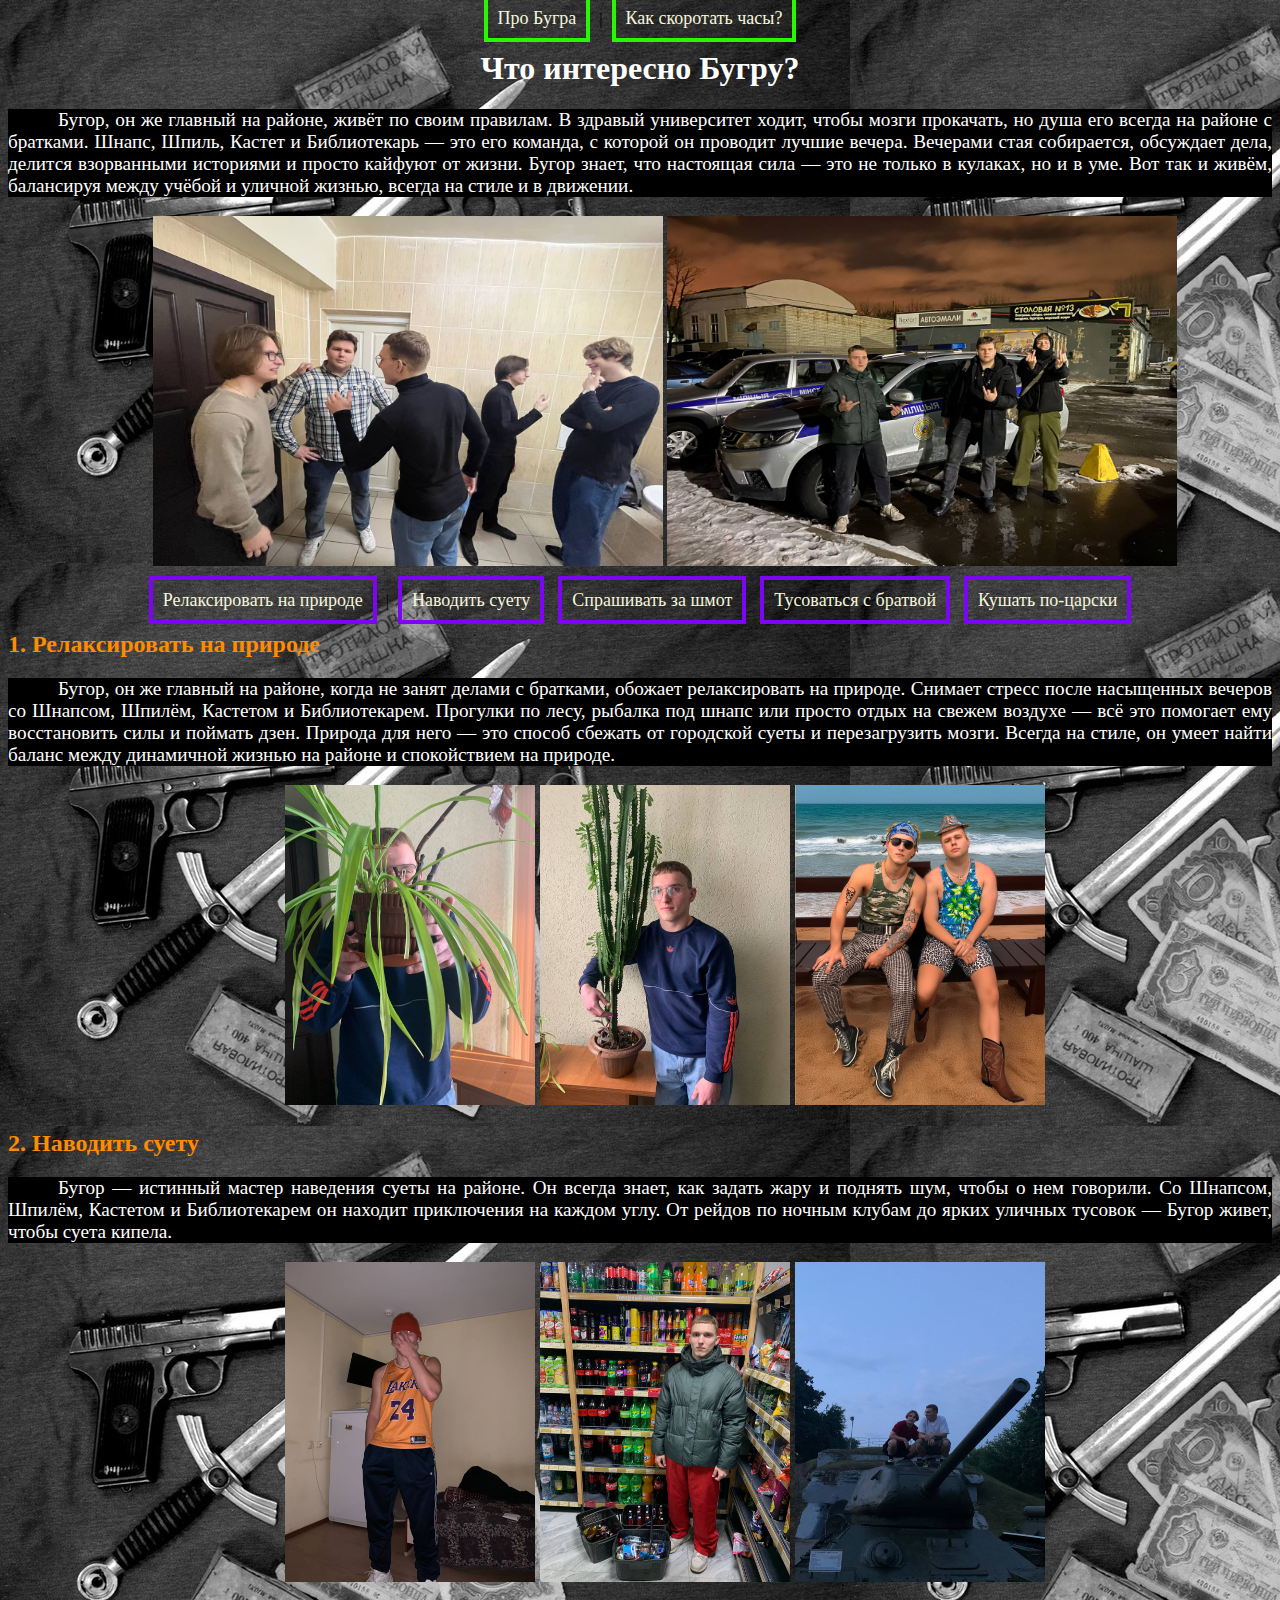
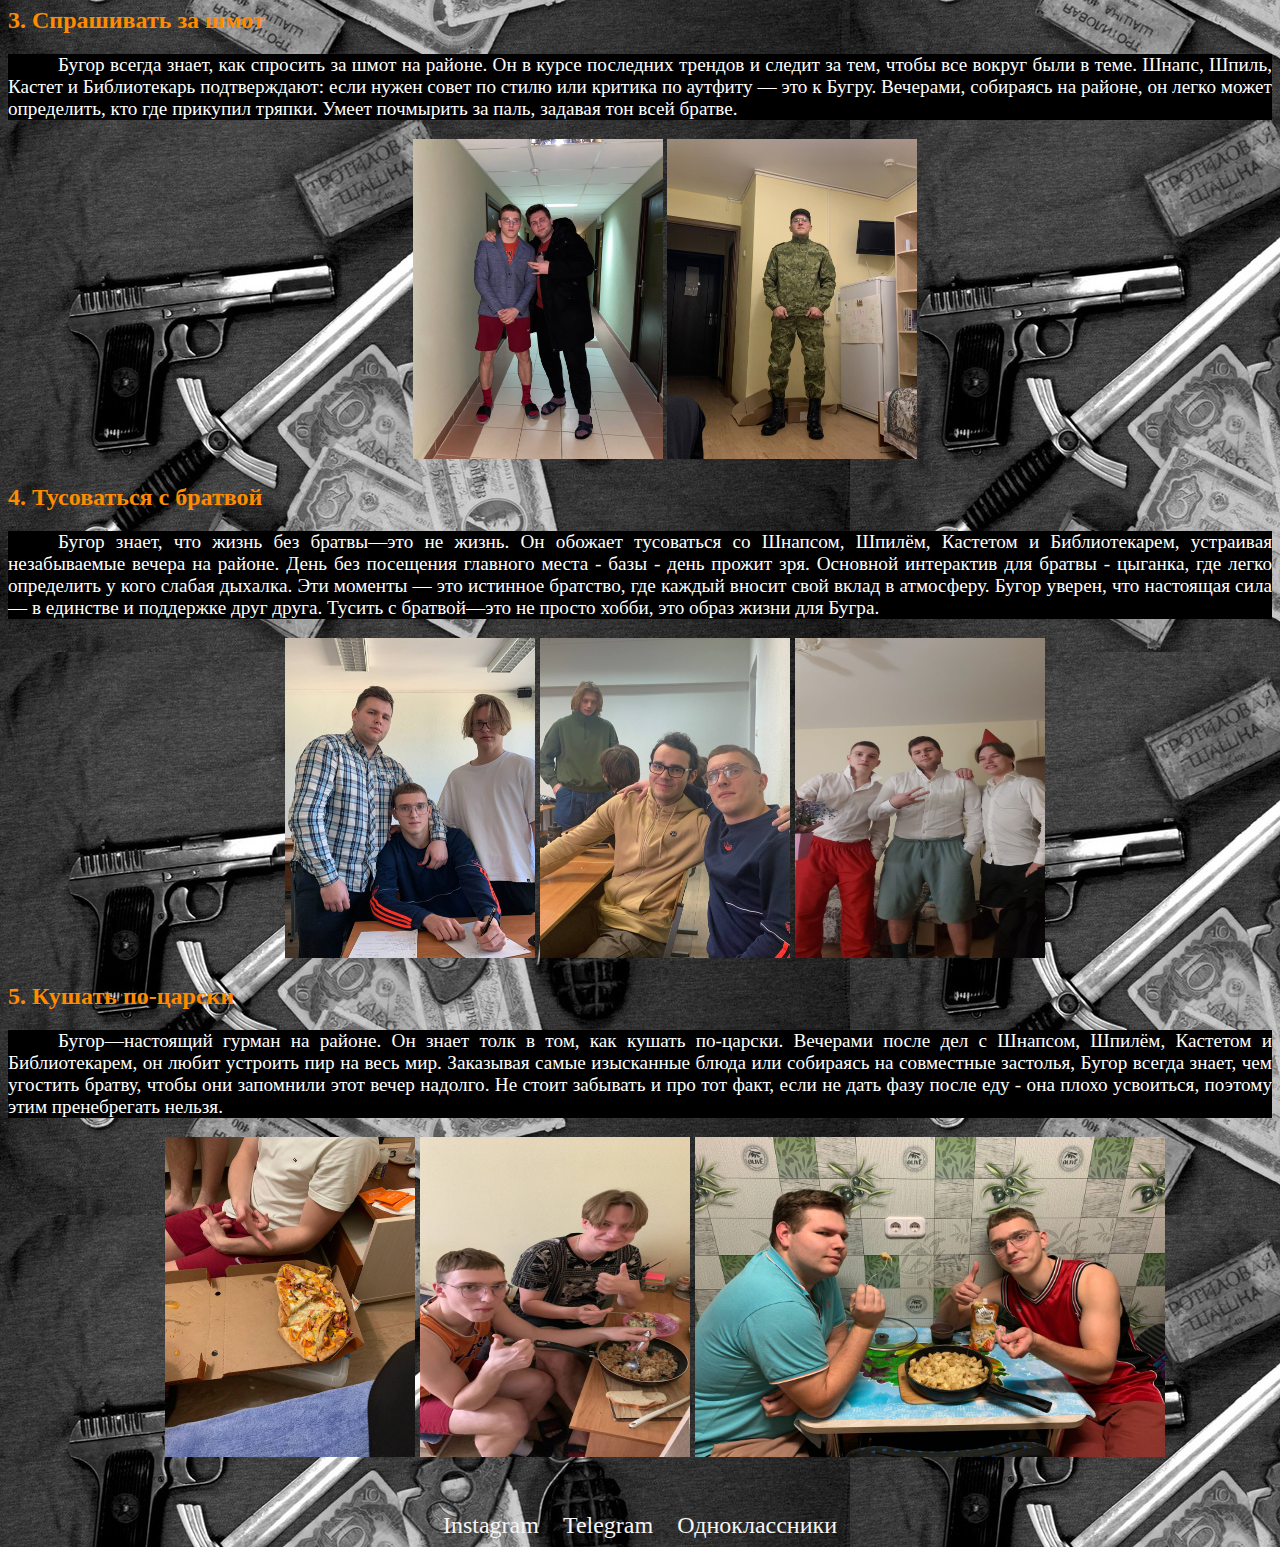
<file: index.html>
<html>
    <head>
       <title>Lab5</title>
       <link rel="stylesheet" href="stylee.css">
       <script> function showAlert() { alert("Смеётесь что-ли. Бугор не сидит в одноклассниках!!!"); } </script>
    </head>

    <body style="background-image:url('fon.png')">
        <nav align = "center">
            <a href="#about" class="nav-link">Про Бугра</a> |
            <a href="#hobby" class="nav-link">Как скоротать часы?</a>
        </nav>
        <section id ="about">
          <h1 align = "center">Что интересно Бугру?</h1>
          <div>
          <p class="black" align = "justify">Бугор, он же главный на районе, живёт по своим правилам. 
            В здравый университет ходит, чтобы мозги прокачать, но душа его всегда на районе с братками. 
            Шнапс, Шпиль, Кастет и Библиотекарь — это его команда, с которой он проводит лучшие вечера. 
            Вечерами стая собирается, обсуждает дела, делится взорванными историями и просто кайфуют от жизни. 
            Бугор знает, что настоящая сила — это не только в кулаках, но и в уме. 
            Вот так и живём, балансируя между учёбой и уличной жизнью, всегда на стиле и в движении.</p>
          </div>
          <p align = "center">
          <img src="bratva.png" width="510" height="350"> <img src="bratva2.png" width="510" height="350"></p>
        </section>
        <section id ="hobby">
            <nav align = "center">
                <a href="#hobby1" class="nav-link2">Релаксировать на природе</a> |
                <a href="#hobby2" class="nav-link2">Наводить суету</a>
                <a href="#hobby3" class="nav-link2">Спрашивать за шмот</a>
                <a href="#hobby4" class="nav-link2">Тусоваться с братвой</a>
                <a href="#hobby5" class="nav-link2">Кушать по-царски</a>
            </nav>
        <section id="hobby1">
            <h2>1. Релаксировать на природе</h2>
            <p class="black" align = "justify">Бугор, он же главный на районе, когда не занят делами с братками, обожает релаксировать на природе. 
                Снимает стресс после насыщенных вечеров со Шнапсом, Шпилём, Кастетом и Библиотекарем. 
                Прогулки по лесу, рыбалка под шнапс или просто отдых на свежем воздухе — всё это помогает ему восстановить силы и поймать дзен. 
                Природа для него — это способ сбежать от городской суеты и перезагрузить мозги. 
                Всегда на стиле, он умеет найти баланс между динамичной жизнью на районе и спокойствием на природе.</p>
                <p align = "center"> <img src="hobby1_1.png" width="250" height="320"> <img src="hobby1_2.png" width="250" height="320"> <img src="hobby1_3.png" width="250" height="320"> </p>
        </section>


        <section id="hobby2">
            <h2>2. Наводить суету</h2>
            <p class="black" align = "justify">Бугор — истинный мастер наведения суеты на районе. 
                Он всегда знает, как задать жару и поднять шум, чтобы о нем говорили. 
                Со Шнапсом, Шпилём, Кастетом и Библиотекарем он находит приключения на каждом углу. 
                От рейдов по ночным клубам до ярких уличных тусовок — Бугор живет, чтобы суета кипела. </p>
                <p align = "center"><img src="hobby2_1.png" width="250" height="320"> <img src="hobby2_2.png" width="250" height="320"> <img src="hobby2_3.png" width="250" height="320"> </p>
        </section>


        <section id="hobby3">
            <h2>3. Спрашивать за шмот</h2>
            <p class="black" align = "justify">Бугор всегда знает, как спросить за шмот на районе. 
                Он в курсе последних трендов и следит за тем, чтобы все вокруг были в теме. 
                Шнапс, Шпиль, Кастет и Библиотекарь подтверждают: если нужен совет по стилю или критика по аутфиту — это к Бугру. 
                Вечерами, собираясь на районе, он легко может определить, кто где прикупил тряпки. 
                Умеет почмырить за паль, задавая тон всей братве. </p>
                <p align = "center"> <img src="hobby3_1.png" width="250" height="320"> <img src="hobby3_2.png" width="250" height="320"> </p>
        </section>


        <section id="hobby4">
            <h2>4. Тусоваться с братвой</h2>
            <p class="black" align = "justify">Бугор знает, что жизнь без братвы—это не жизнь. 
                Он обожает тусоваться со Шнапсом, Шпилём, Кастетом и Библиотекарем, устраивая незабываемые вечера на районе.
                День без посещения главного места - базы - день прожит зря. 
                Основной интерактив для братвы - цыганка, где легко определить у кого слабая дыхалка.  
                Эти моменты — это истинное братство, где каждый вносит свой вклад в атмосферу. 
                Бугор уверен, что настоящая сила — в единстве и поддержке друг друга. 
                Тусить с братвой—это не просто хобби, это образ жизни для Бугра.</p>
                <p align = "center"><img src="hobby4_1.png" width="250" height="320"> <img src="hobby4_2.png" width="250" height="320"> <img src="hobby4_3.png" width="250" height="320"></p>
        </section>


        <section id="hobby5">
            <h2>5. Кушать по-царски</h2>
            <p class="black" align = "justify">Бугор—настоящий гурман на районе. 
                Он знает толк в том, как кушать по-царски. 
                Вечерами после дел с Шнапсом, Шпилём, Кастетом и Библиотекарем, он любит устроить пир на весь мир. 
                Заказывая самые изысканные блюда или собираясь на совместные застолья, Бугор всегда знает, чем угостить братву, чтобы они запомнили этот вечер надолго.
                Не стоит забывать и про тот факт, если не дать фазу после еду - она плохо усвоиться, поэтому этим пренебрегать нельзя.</p>
                <p align = "center"><img src="hobby5_1.png" width="250" height="320"> <img src="hobby5_2.png" width="270" height="320"> <img src="hobby5_3.png" width="470" height="320"></p>
        </section>
        </section>
        <div class="social-links"> 
            <a href="https://www.instagram.com/_mksklsn?igsh=ZDloMXloa3hqam9x" target="_blank">Instagram</a> 
            <a href="https://t.me/maks_i_m0" target="_blank">Telegram</a> 
            <a href="#" onclick="showAlert()">Одноклассники</a> 
        </div>
    </body>
</html>
</file>
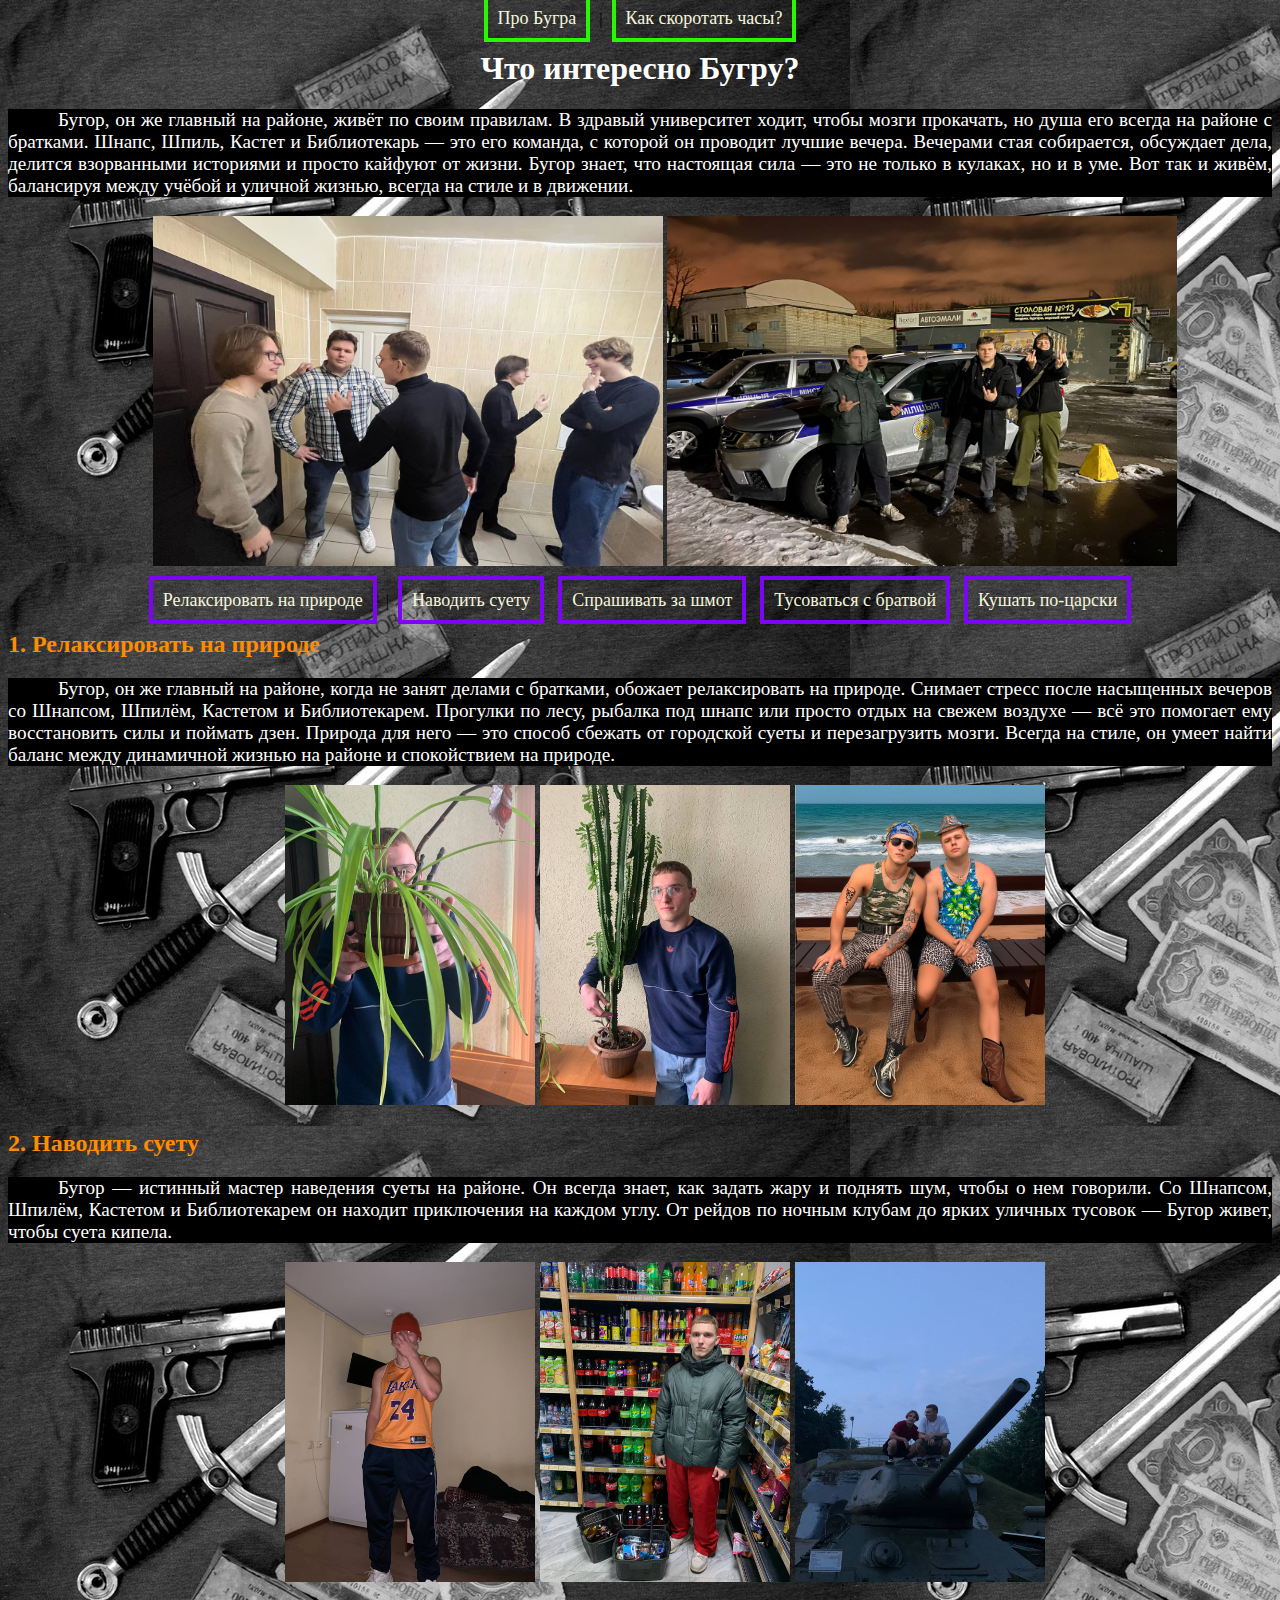
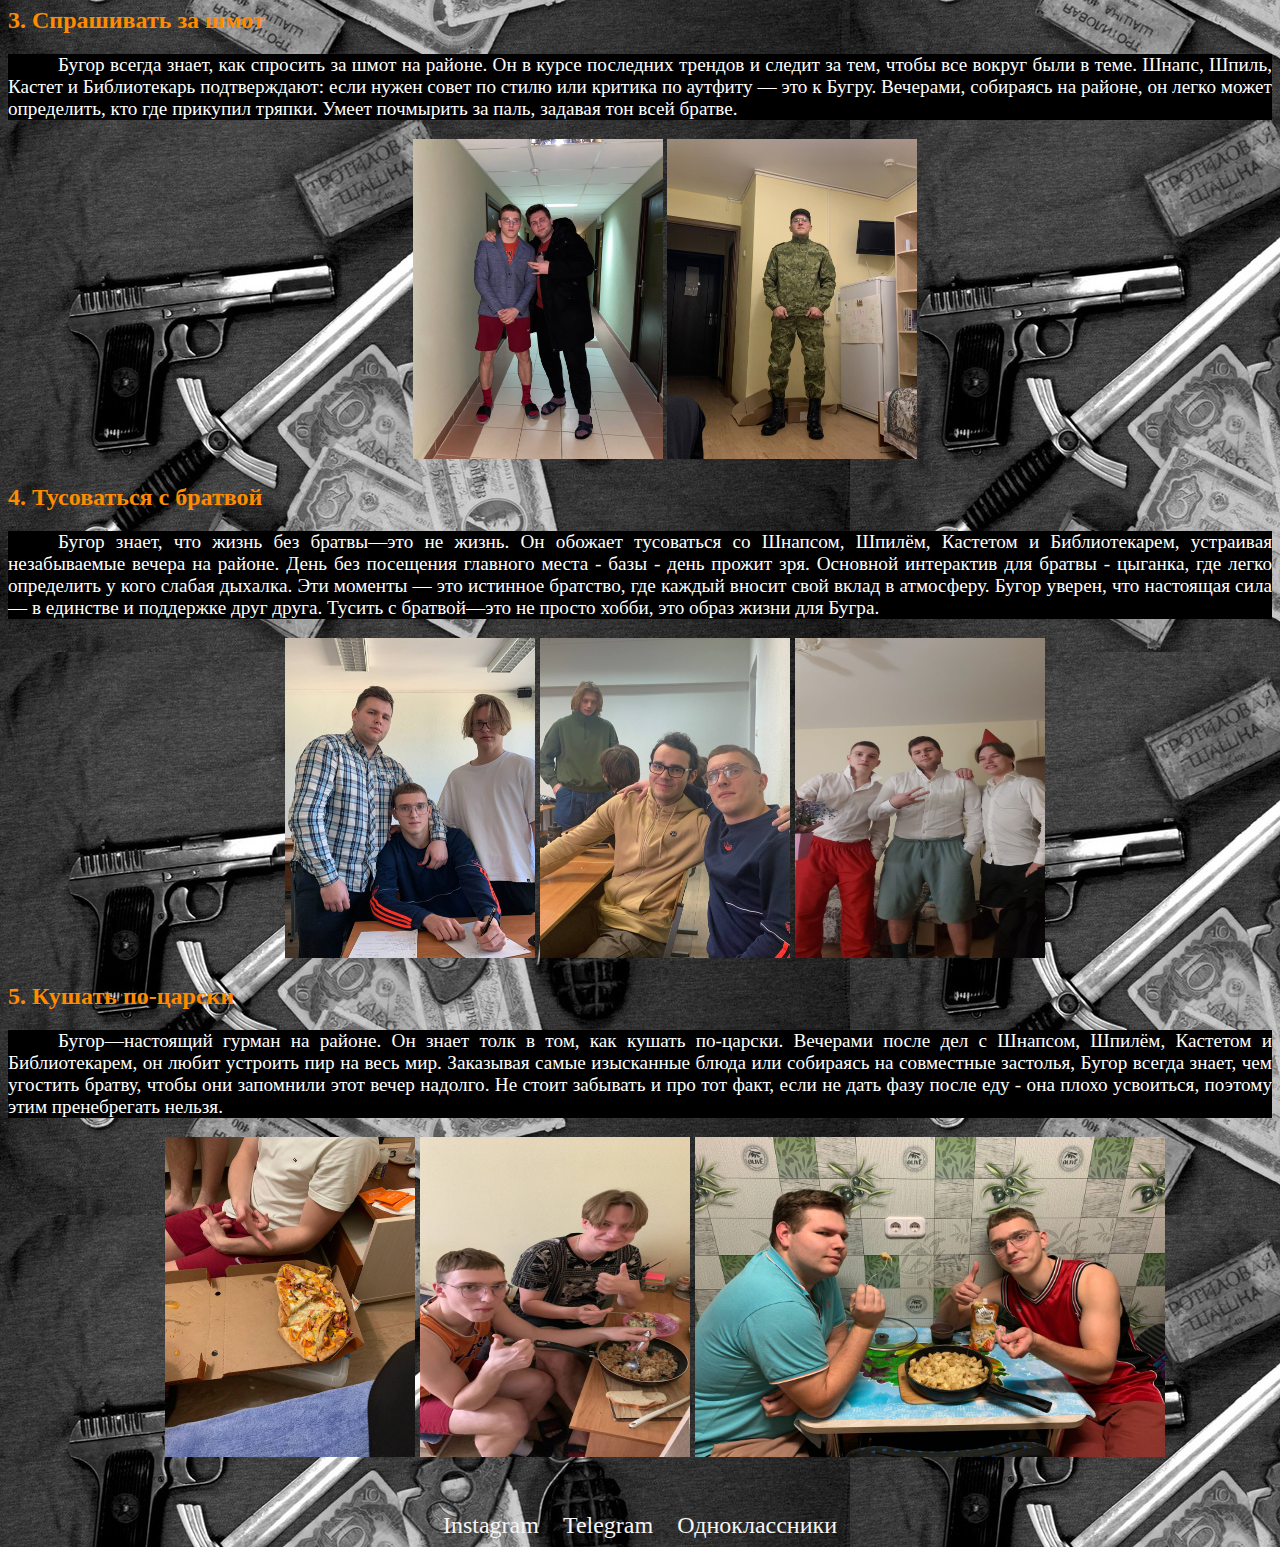
<file: lab_5_wd.html>
<html>
    <head>
       <title>Lab5</title>
       <link rel="stylesheet" href="lab_5_wd.css">
       <script> function showAlert() { alert("Смеётесь что-ли. Бугор не сидит в одноклассниках!!!"); } </script>
    </head>

    <body style="background-image:url('fon.png')">
        <nav align = "center">
            <a href="#about" class="nav-link">Про Бугра</a> |
            <a href="#hobby" class="nav-link">Как скоротать часы?</a>
        </nav>
        <section id ="about">
          <h1 align = "center">Что интересно Бугру?</h1>
          <div>
          <p class="black" align = "justify">Бугор, он же главный на районе, живёт по своим правилам. 
            В здравый университет ходит, чтобы мозги прокачать, но душа его всегда на районе с братками. 
            Шнапс, Шпиль, Кастет и Библиотекарь — это его команда, с которой он проводит лучшие вечера. 
            Вечерами стая собирается, обсуждает дела, делится взорванными историями и просто кайфуют от жизни. 
            Бугор знает, что настоящая сила — это не только в кулаках, но и в уме. 
            Вот так и живём, балансируя между учёбой и уличной жизнью, всегда на стиле и в движении.</p>
          </div>
          <p align = "center">
          <img src="bratva.png" width="510" height="350"> <img src="bratva2.png" width="510" height="350"></p>
        </section>
        <section id ="hobby">
            <nav align = "center">
                <a href="#hobby1" class="nav-link2">Релаксировать на природе</a> |
                <a href="#hobby2" class="nav-link2">Наводить суету</a>
                <a href="#hobby3" class="nav-link2">Спрашивать за шмот</a>
                <a href="#hobby4" class="nav-link2">Тусоваться с братвой</a>
                <a href="#hobby5" class="nav-link2">Кушать по-царски</a>
            </nav>
        <section id="hobby1">
            <h2>1. Релаксировать на природе</h2>
            <p class="black" align = "justify">Бугор, он же главный на районе, когда не занят делами с братками, обожает релаксировать на природе. 
                Снимает стресс после насыщенных вечеров со Шнапсом, Шпилём, Кастетом и Библиотекарем. 
                Прогулки по лесу, рыбалка под шнапс или просто отдых на свежем воздухе — всё это помогает ему восстановить силы и поймать дзен. 
                Природа для него — это способ сбежать от городской суеты и перезагрузить мозги. 
                Всегда на стиле, он умеет найти баланс между динамичной жизнью на районе и спокойствием на природе.</p>
                <p align = "center"> <img src="hobby1_1.png" width="250" height="320"> <img src="hobby1_2.png" width="250" height="320"> <img src="hobby1_3.png" width="250" height="320"> </p>
        </section>


        <section id="hobby2">
            <h2>2. Наводить суету</h2>
            <p class="black" align = "justify">Бугор — истинный мастер наведения суеты на районе. 
                Он всегда знает, как задать жару и поднять шум, чтобы о нем говорили. 
                Со Шнапсом, Шпилём, Кастетом и Библиотекарем он находит приключения на каждом углу. 
                От рейдов по ночным клубам до ярких уличных тусовок — Бугор живет, чтобы суета кипела. </p>
                <p align = "center"><img src="hobby2_1.png" width="250" height="320"> <img src="hobby2_2.png" width="250" height="320"> <img src="hobby2_3.png" width="250" height="320"> </p>
        </section>


        <section id="hobby3">
            <h2>3. Спрашивать за шмот</h2>
            <p class="black" align = "justify">Бугор всегда знает, как спросить за шмот на районе. 
                Он в курсе последних трендов и следит за тем, чтобы все вокруг были в теме. 
                Шнапс, Шпиль, Кастет и Библиотекарь подтверждают: если нужен совет по стилю или критика по аутфиту — это к Бугру. 
                Вечерами, собираясь на районе, он легко может определить, кто где прикупил тряпки. 
                Умеет почмырить за паль, задавая тон всей братве. </p>
                <p align = "center"> <img src="hobby3_1.png" width="250" height="320"> <img src="hobby3_2.png" width="250" height="320"> </p>
        </section>


        <section id="hobby4">
            <h2>4. Тусоваться с братвой</h2>
            <p class="black" align = "justify">Бугор знает, что жизнь без братвы—это не жизнь. 
                Он обожает тусоваться со Шнапсом, Шпилём, Кастетом и Библиотекарем, устраивая незабываемые вечера на районе.
                День без посещения главного места - базы - день прожит зря. 
                Основной интерактив для братвы - цыганка, где легко определить у кого слабая дыхалка.  
                Эти моменты — это истинное братство, где каждый вносит свой вклад в атмосферу. 
                Бугор уверен, что настоящая сила — в единстве и поддержке друг друга. 
                Тусить с братвой—это не просто хобби, это образ жизни для Бугра.</p>
                <p align = "center"><img src="hobby4_1.png" width="250" height="320"> <img src="hobby4_2.png" width="250" height="320"> <img src="hobby4_3.png" width="250" height="320"></p>
        </section>


        <section id="hobby5">
            <h2>5. Кушать по-царски</h2>
            <p class="black" align = "justify">Бугор—настоящий гурман на районе. 
                Он знает толк в том, как кушать по-царски. 
                Вечерами после дел с Шнапсом, Шпилём, Кастетом и Библиотекарем, он любит устроить пир на весь мир. 
                Заказывая самые изысканные блюда или собираясь на совместные застолья, Бугор всегда знает, чем угостить братву, чтобы они запомнили этот вечер надолго.
                Не стоит забывать и про тот факт, если не дать фазу после еду - она плохо усвоиться, поэтому этим пренебрегать нельзя.</p>
                <p align = "center"><img src="hobby5_1.png" width="250" height="320"> <img src="hobby5_2.png" width="270" height="320"> <img src="hobby5_3.png" width="470" height="320"></p>
        </section>
        </section>
        <div class="social-links"> 
            <a href="https://www.instagram.com/_mksklsn?igsh=ZDloMXloa3hqam9x" target="_blank">Instagram</a> 
            <a href="https://t.me/maks_i_m0" target="_blank">Telegram</a> 
            <a href="#" onclick="showAlert()">Одноклассники</a> 
        </div>
    </body>
</html>
</file>
<file: stylee.css>
h1 {
    color: white;
    font-family: 'Times New Roman', Times, serif;
}
h2{
    color: darkorange;
    font-family: 'Times New Roman', Times, serif;
}
p{
    color: white;
    font-family: 'Times New Roman', Times, serif;
    font-size: larger;
    text-indent: 50px;
}
.nav-link{
    padding: 10px; 
    border: 4px solid #29f505; /* толщина и цвет рамки */ 
    margin: 0 5px; /* отступы между элементами */ 
    text-decoration: none; /* убрать подчеркивание */
    color: beige;
    font-family: 'Times New Roman', Times, serif;
    font-size: large;
}
.nav-link2{
    padding: 10px; 
    border: 4px solid #7d05f5; /* толщина и цвет рамки */ 
    margin: 0 5px; /* отступы между элементами */ 
    text-decoration: none; /* убрать подчеркивание */
    color: beige;
    font-family: 'Times New Roman', Times, serif;
    font-size: large;
}
.black{
    background-color: black;
}
.social-links { 
    text-align: center; 
    margin-top: 50px; 
} 
.social-links a { 
    margin: 0 10px; 
    text-decoration: none; 
    color: whitesmoke; 
    font-size: 24px; 
}
</file>
<file: lab_5_wd.css>
h1 {
    color: white;
    font-family: 'Times New Roman', Times, serif;
}
h2{
    color: darkorange;
    font-family: 'Times New Roman', Times, serif;
}
p{
    color: white;
    font-family: 'Times New Roman', Times, serif;
    font-size: larger;
    text-indent: 50px;
}
.nav-link{
    padding: 10px; 
    border: 4px solid #29f505; /* толщина и цвет рамки */ 
    margin: 0 5px; /* отступы между элементами */ 
    text-decoration: none; /* убрать подчеркивание */
    color: beige;
    font-family: 'Times New Roman', Times, serif;
    font-size: large;
}
.nav-link2{
    padding: 10px; 
    border: 4px solid #7d05f5; /* толщина и цвет рамки */ 
    margin: 0 5px; /* отступы между элементами */ 
    text-decoration: none; /* убрать подчеркивание */
    color: beige;
    font-family: 'Times New Roman', Times, serif;
    font-size: large;
}
.black{
    background-color: black;
}
.social-links { 
    text-align: center; 
    margin-top: 50px; 
} 
.social-links a { 
    margin: 0 10px; 
    text-decoration: none; 
    color: whitesmoke; 
    font-size: 24px; 
}
</file>
